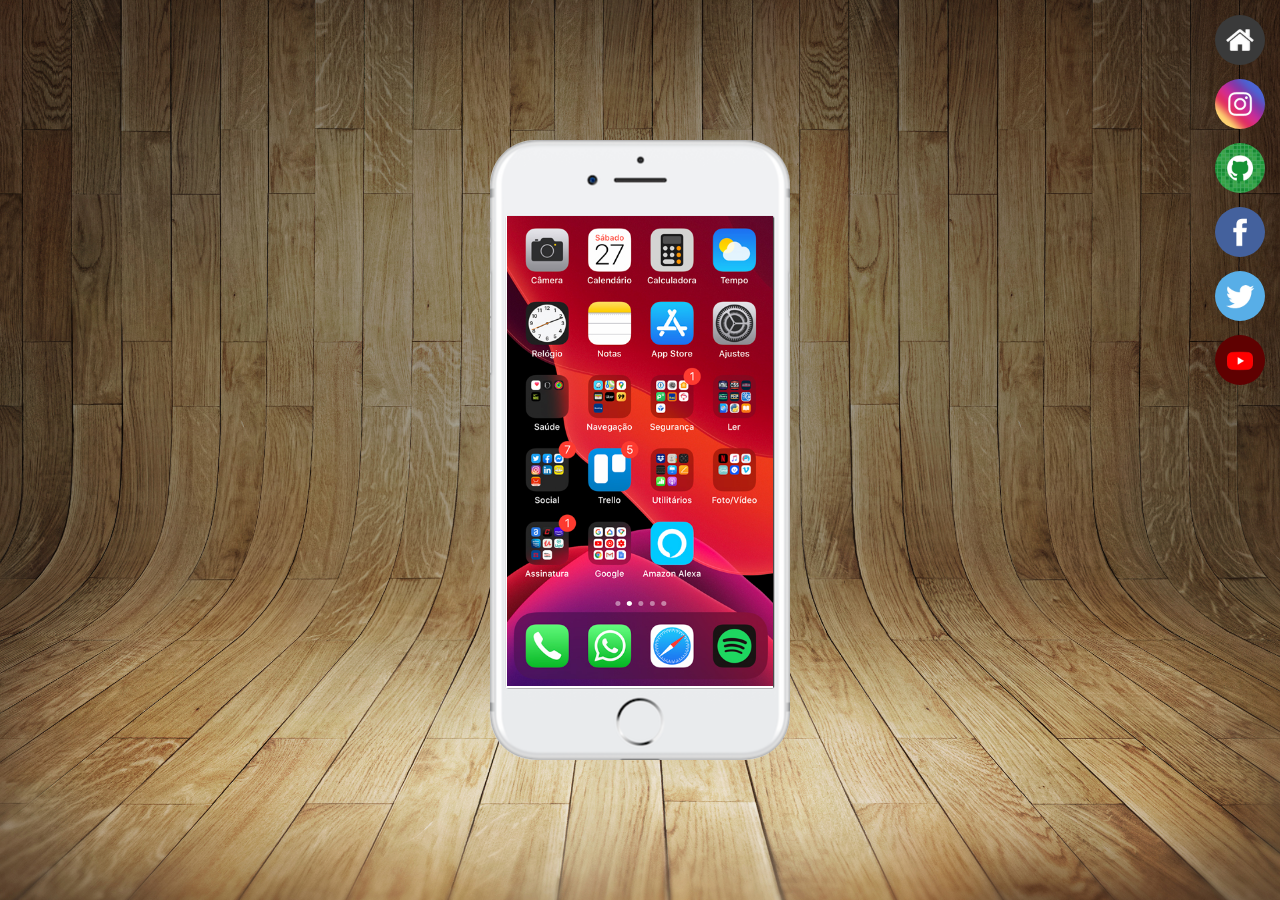
<file: index.html>
<!DOCTYPE html>
<html lang="en">
<head>
    <meta charset="UTF-8">
    <meta name="viewport" content="width=device-width, initial-scale=1.0">
    <link rel="shortcut icon" href="pacote-d013/favicon.ico" type="image/x-icon">
    <title>Social medias portfolio</title>
    <link rel="stylesheet" href="styles/style.css">
</head>
<body>
    <main>
        <section id="links">
            <nav>
                <a href="home.html" target="screen"> <img src="pacote-d013/imagens/logo-home.jpg" alt="Home"> </a>
                <a href="instagram.html" target="screen"> <img src="pacote-d013/imagens/logo-instagram.jpg" alt="Instagram"> </a>
                <a href="github.html" target="screen"> <img src="pacote-d013/imagens/logo-github.jpg" alt="GitHub"> </a>
                <a href="facebook.html" target="screen"> <img src="pacote-d013/imagens/logo-facebook.jpg" alt="Facebook"> </a>
                <a href="twitter.html" target="screen"> <img src="pacote-d013/imagens/logo-twitter.jpg" alt="Twitter"> </a>
                <a href="youtube.html" target="screen"> <img src="pacote-d013/imagens/logo-youtube.jpg" alt="Youtube"> </a>
            </nav>
        </section>

        <section id="phone">
            <iframe src="home.html" name="screen" id="screen" frameborder="0">

            </iframe>
        </section>
    </main>
</body>
</html>
</file>
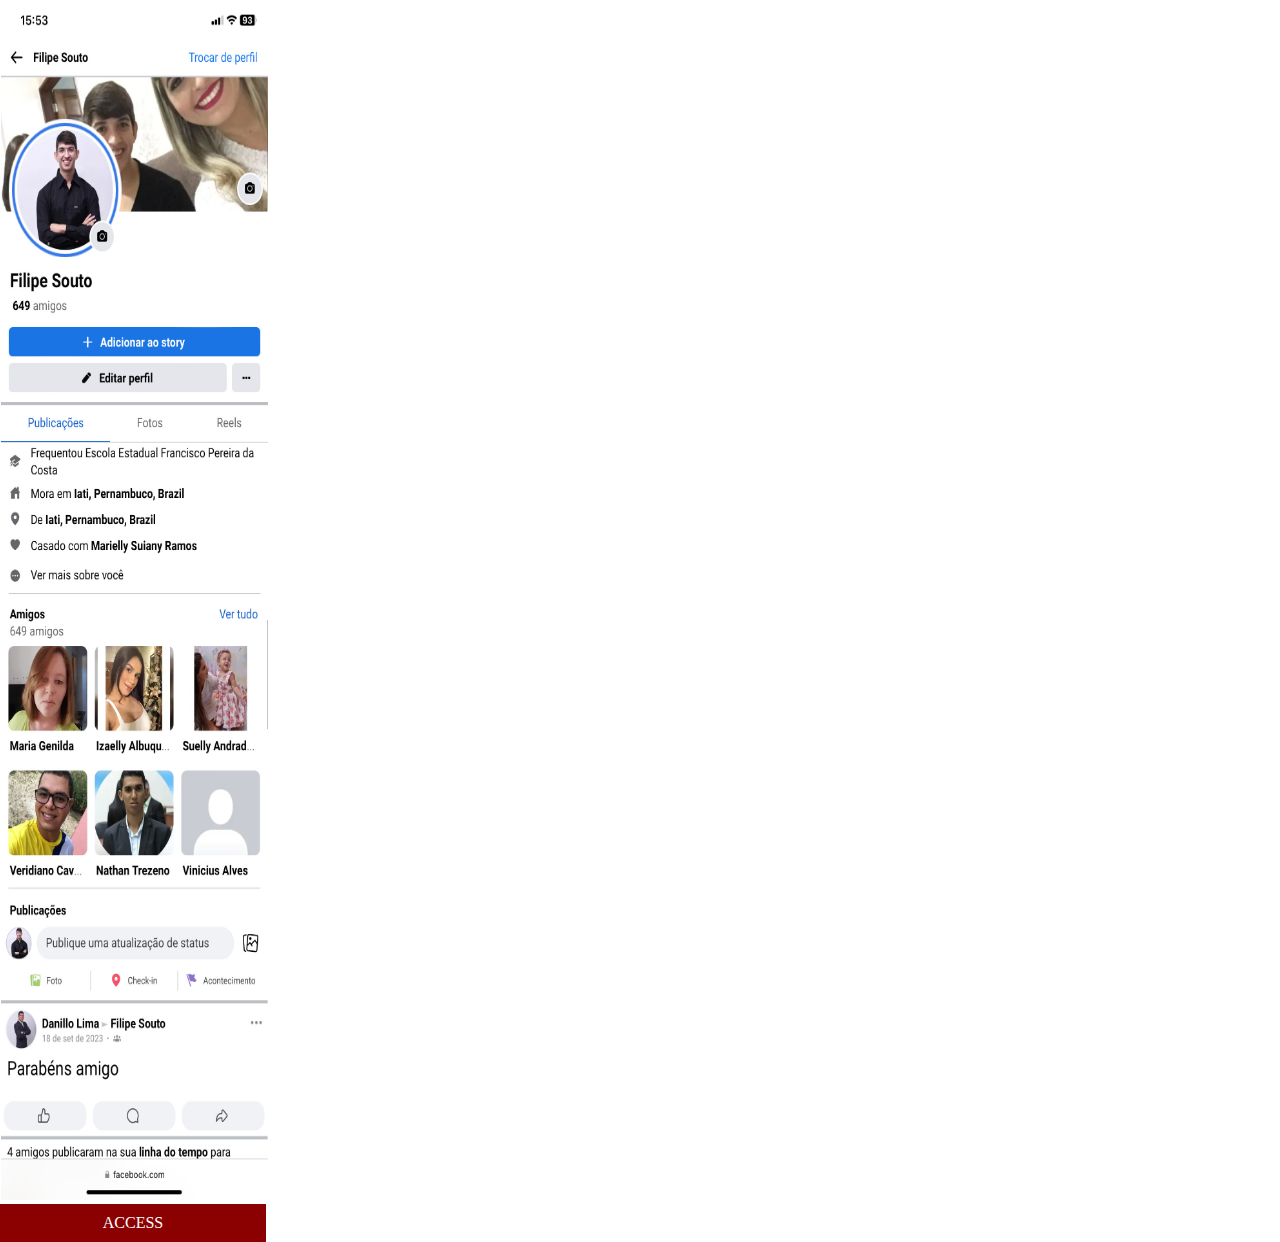
<file: facebook.html>
<!DOCTYPE html>
<html lang="en">
<head>
    <meta charset="UTF-8">
    <meta name="viewport" content="width=device-width, initial-scale=1.0">
    <title>facebook</title>
    <link rel="stylesheet" href="styles/socials.css">
</head>
<body>
    <img src="pacote-d013/facebook.jpg" alt="">
    <a href="https://facebook.com/Filipe.S0">ACCESS</a>
</body>
</html>
</file>
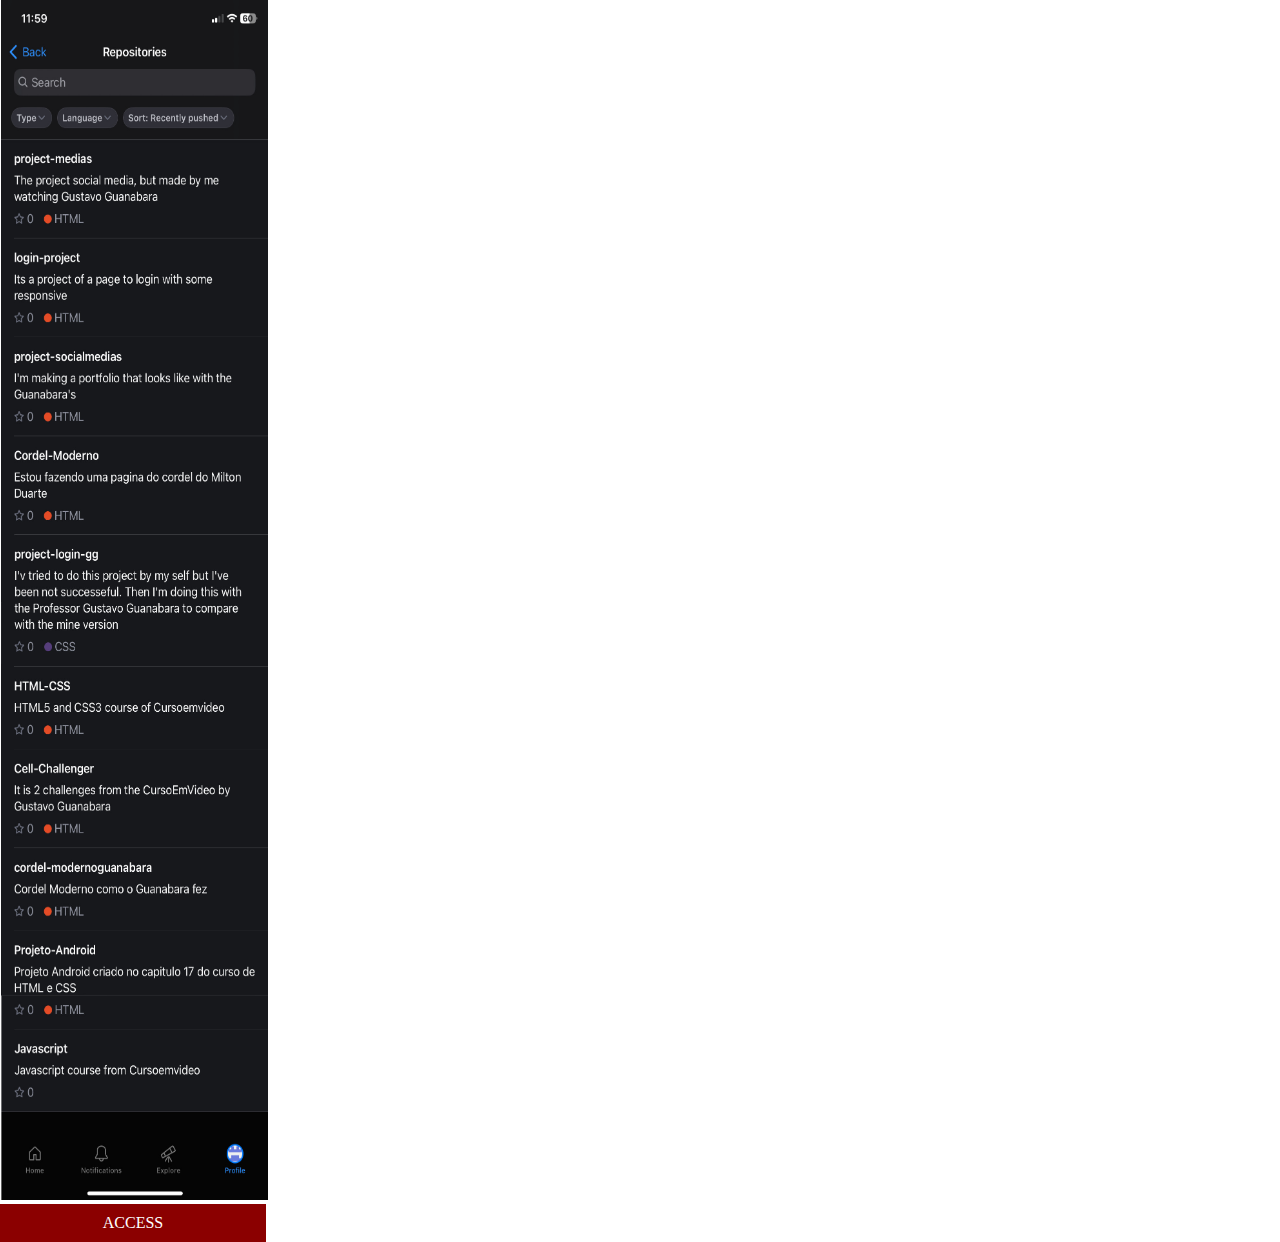
<file: github.html>
<!DOCTYPE html>
<html lang="en">
<head>
    <meta charset="UTF-8">
    <meta name="viewport" content="width=device-width, initial-scale=1.0">
    <link rel="stylesheet" href="styles/socials.css">
    <title>github</title>
</head>
<body>
    <img src="pacote-d013/github.jpg" alt="github">
    <a href="https://github.com/filipes0" target="_blank">ACCESS</a>
</body>
</html>
</file>
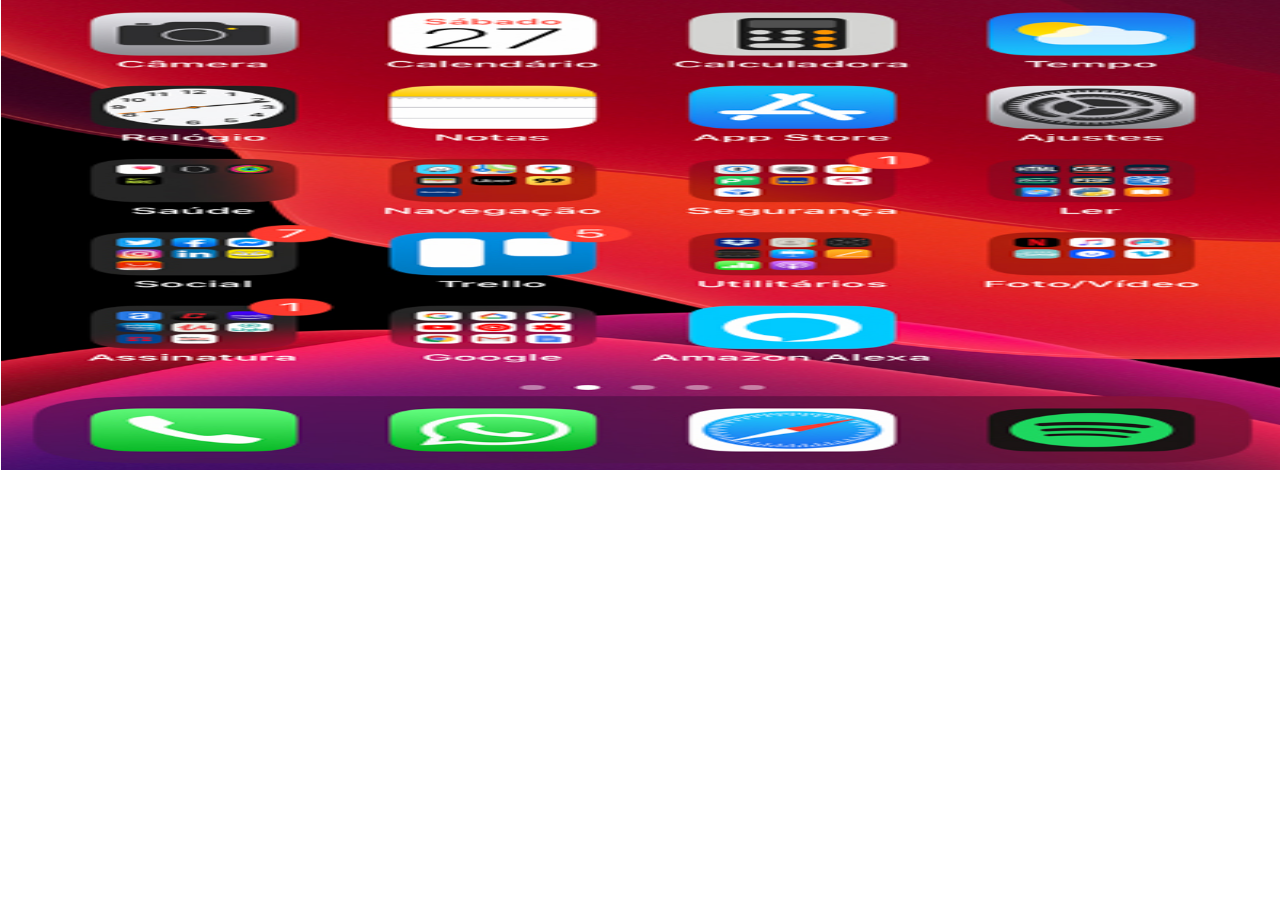
<file: home.html>
<!DOCTYPE html>
<html lang="en">
<head>
    <meta charset="UTF-8">
    <meta name="viewport" content="width=device-width, initial-scale=1.0">
    <title>Document</title>
    <link rel="stylesheet" href="styles/socials.css">
    <style>
        img {
        width: 100vw;
        height: 470px;
        margin: 0px 0px 0px 1px;
    }
    </style>
</head>
<body>
    <img src="pacote-d013/imagens/tela-home.jpg" alt="home screen">
</body>
</html>
</file>
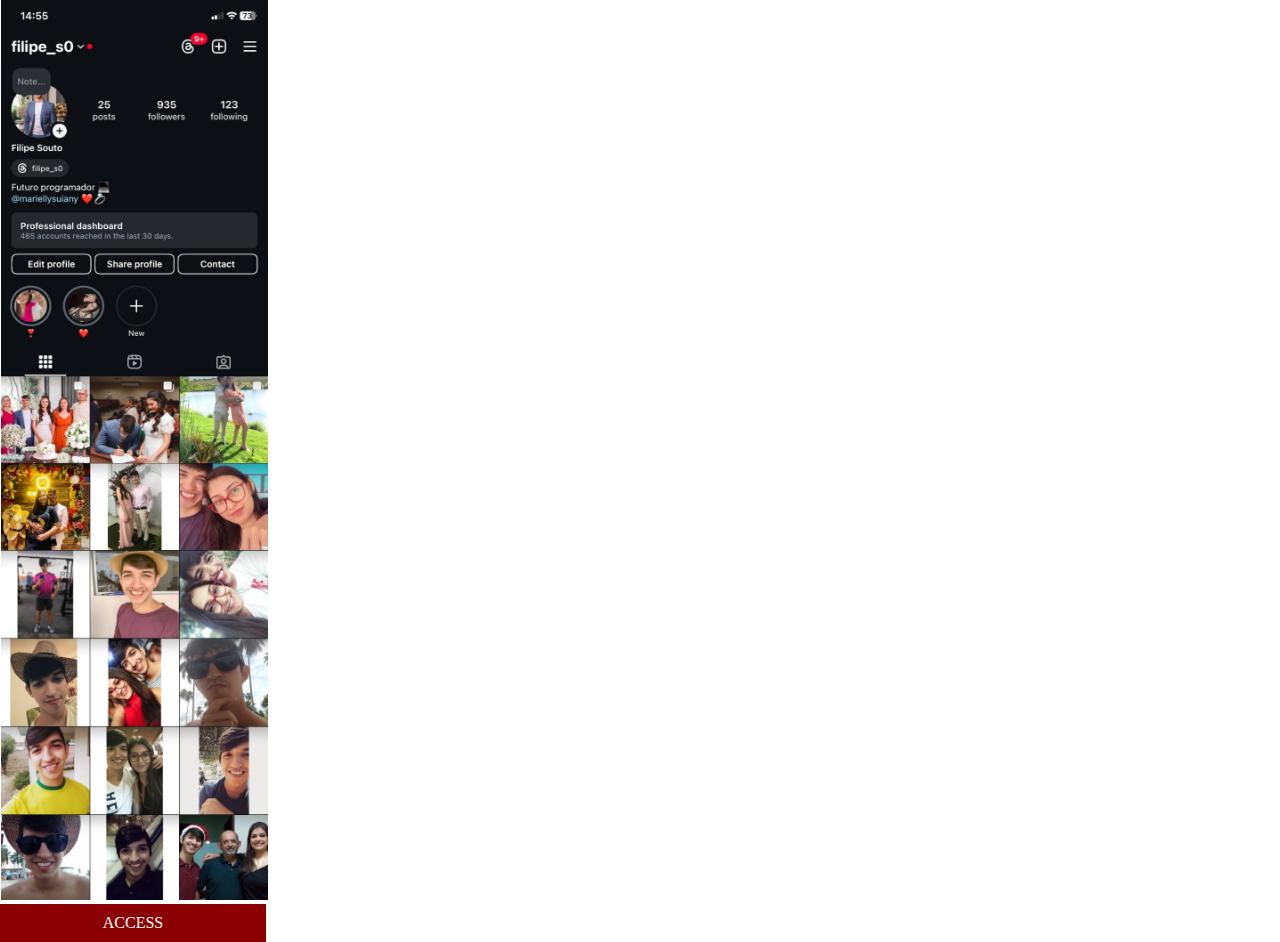
<file: instagram.html>
<!DOCTYPE html>
<html lang="en">
<head>
    <meta charset="UTF-8">
    <meta name="viewport" content="width=device-width, initial-scale=1.0">
    <title>Instagram</title>
    <link rel="stylesheet" href="styles/socials.css">
    <style>
        img {
        width: 267px;
        height: 900px;
        margin: 0px 0px 0px 1px;
        }
    </style>
</head>
<body>
    <img src="pacote-d013/imagens/instagram.jpg" alt="instagram">
    <a href="https://instagram.com/filipe_s0" target="_blank">ACCESS</a>
</body>
</html>
</file>
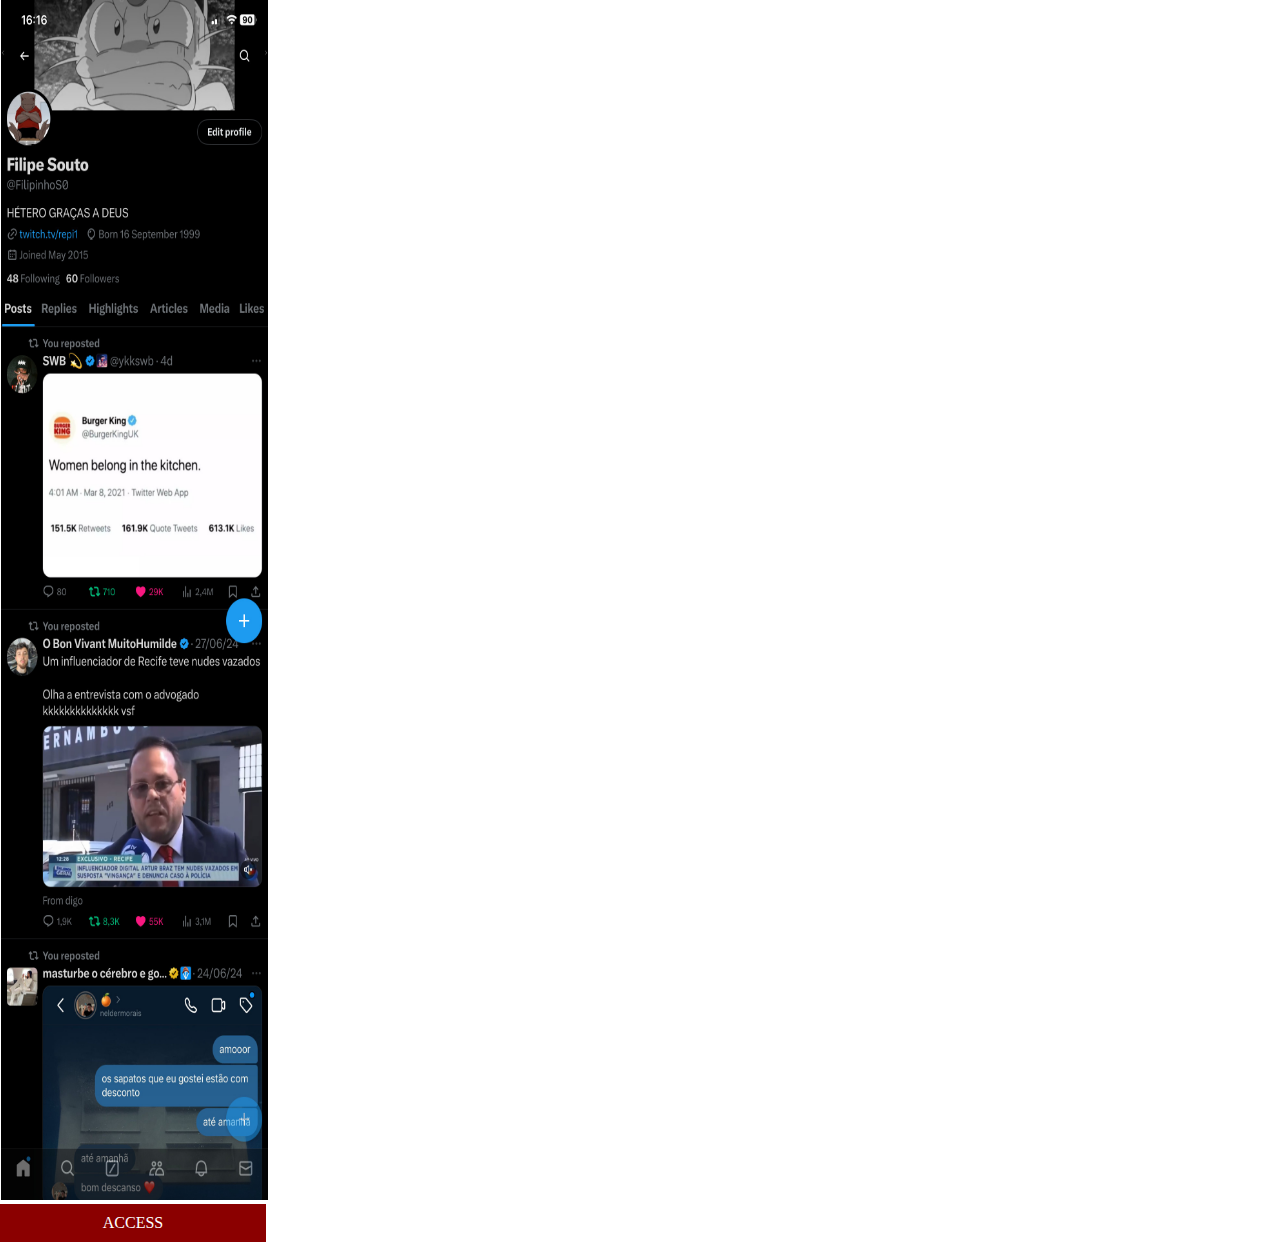
<file: twitter.html>
<!DOCTYPE html>
<html lang="en">
<head>
    <meta charset="UTF-8">
    <meta name="viewport" content="width=device-width, initial-scale=1.0">
    <title>twitter</title>
    <link rel="stylesheet" href="styles/socials.css">
</head>
<body>
    <img src="pacote-d013/twitter.jpg" alt="Twitter">
    <a href="https://twitter.com/FilipinhoS0">ACCESS</a>
</body>
</html>
</file>
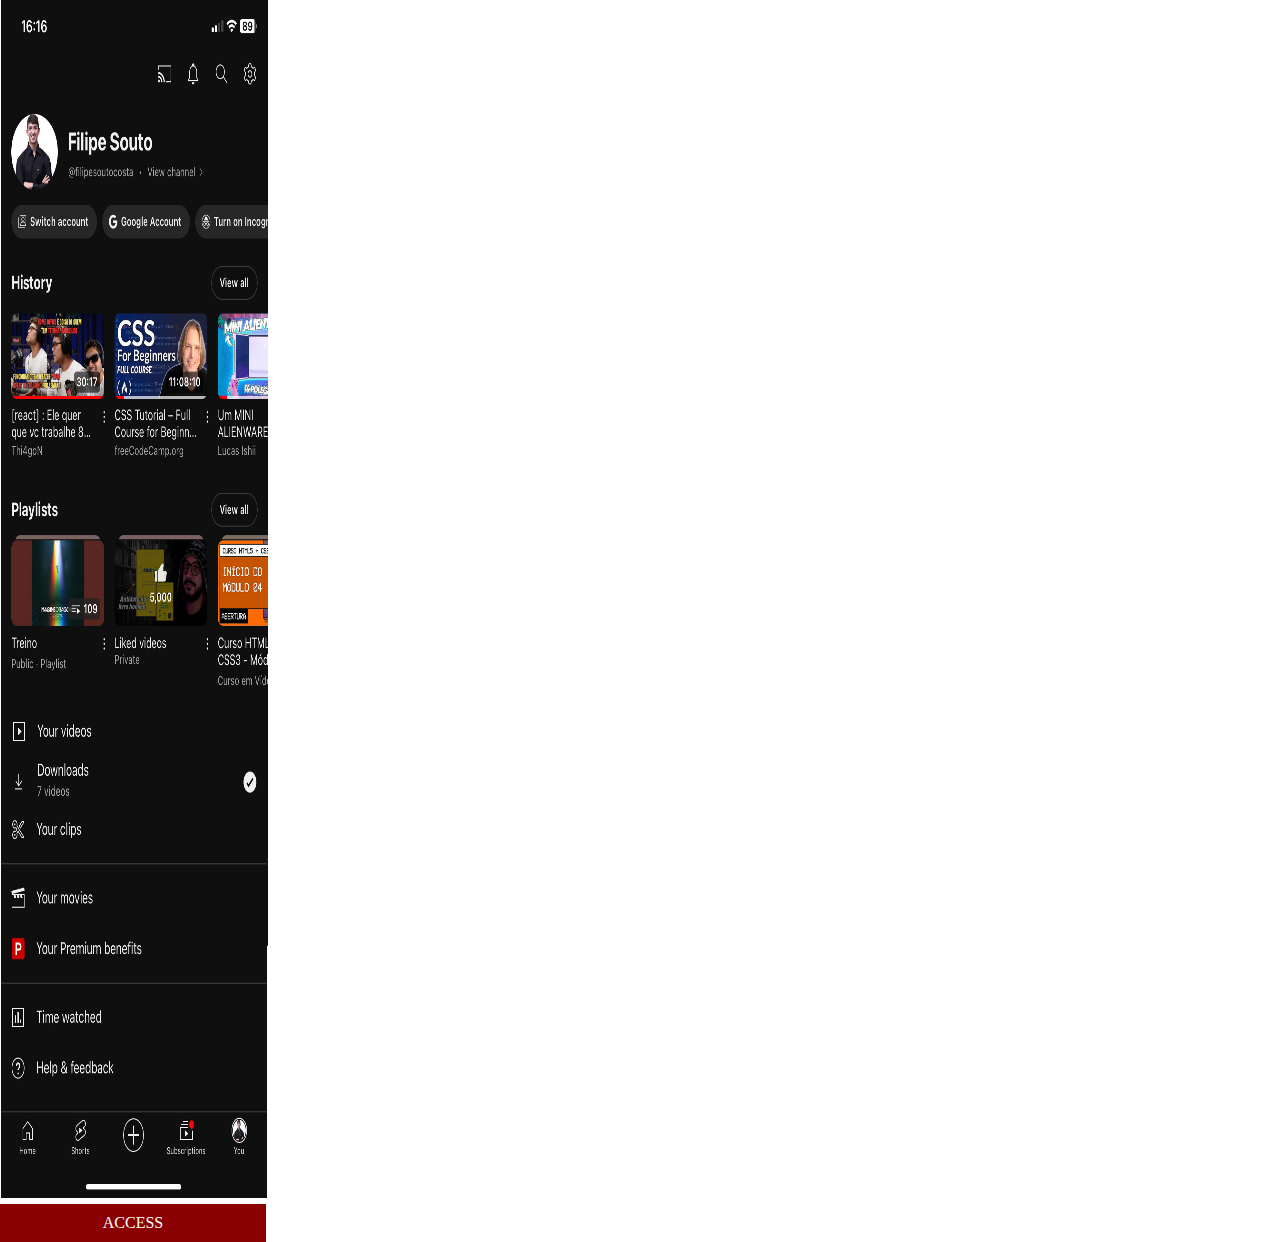
<file: youtube.html>
<!DOCTYPE html>
<html lang="en">
<head>
    <meta charset="UTF-8">
    <meta name="viewport" content="width=device-width, initial-scale=1.0">
    <title>Youtube</title>
    <link rel="stylesheet" href="styles/socials.css">
</head>
<body>
    <img src="pacote-d013/youtube.jpg" alt="Youtube">
    <a href="https://youtube.com/">ACCESS</a>
</body>
</html>
</file>
<file: styles/style.css>
* {
    padding: 0px;
    margin: 0px;
    border: 0px;
}

body, html {
    width: 100vw;
    height: 100vh;
}

main {
    position: relative;
    width: 100%;
    height: 100%;
    background: gray url(../pacote-d013/imagens/fundo-madeira.jpg) center center/cover no-repeat fixed;
}

nav {
    padding-top: 10px;
    float: right;
}

nav a {
    display: block;
    padding: 5px;
    margin-right: 10px;
}

nav a img {
    width: 50px;
    height: 50px;
    border-radius: 50%;
}

#phone {
    width: 300px;
    height: 620px;
    border-radius: 45px;
    background: white url(../pacote-d013/imagens/frame-iphone.png) center center;
    position: absolute;
    top: 50%;
    left: 50%;
    transform: translate(-50%, -50%);
}

iframe {
    margin-top: 76px;
    margin-left: 16px;
    width: 267px;
    height: 472px;
    border: 0px;
    padding: 0px;
}
</file>
<file: styles/socials.css>
* {
    padding: 0px;
    margin: 0px;
    border: 0px;
}

::-webkit-scrollbar {
    width: 0;
    height: 0px;
}

body, html {
    width: 266px;
    height: 470px;
    background-color: white;
    background-attachment: scroll;
}

body {
    height: 470px;
    background-color: white;
    background-attachment: scroll;
}

img {
    width: 267px;
    height: 1200px;
    margin: 0px 0px 0px 1px;
    border: 0px;
}

a { 
    background-color: darkred;
    text-align: center;
    padding: 10px;
    display: block;
    text-decoration: none;
    color: white;
}

a:hover {
    background-color: red;
}
</file>
